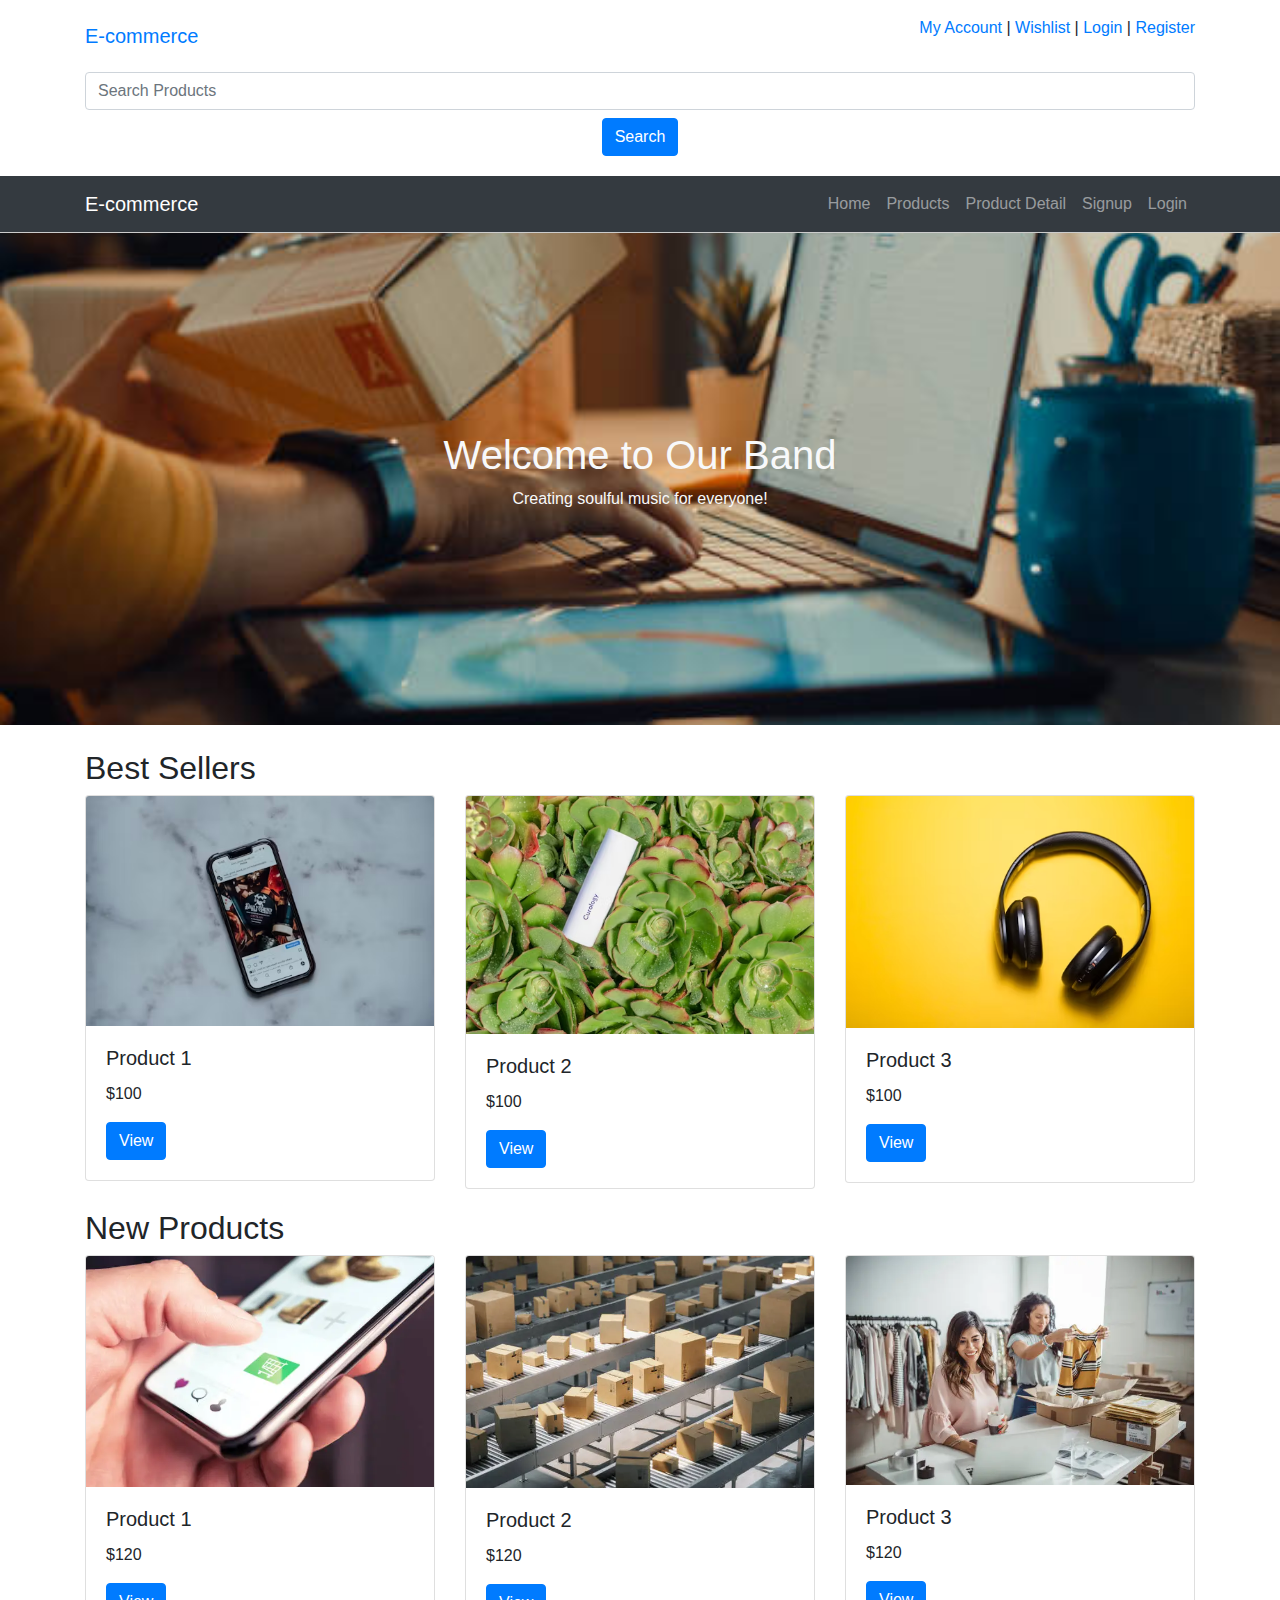
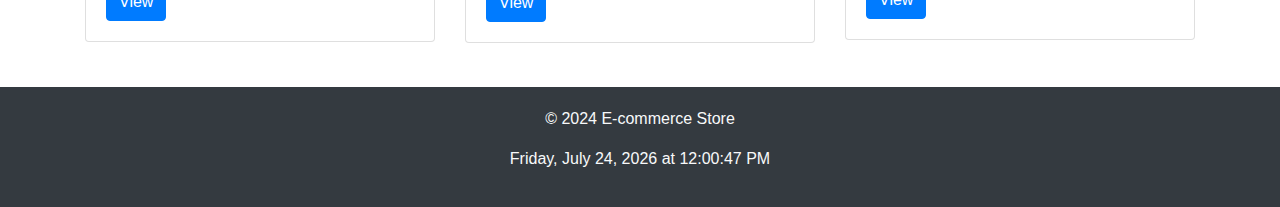
<file: index.html>
<!DOCTYPE html>
<html lang="en">
<head>
    <meta charset="UTF-8">
    <meta name="viewport" content="width=device-width, initial-scale=1.0">
    <title>Homepage - E-commerce</title>
    <link rel="stylesheet" href="https://stackpath.bootstrapcdn.com/bootstrap/4.5.2/css/bootstrap.min.css">
    <link rel="stylesheet" href="styles.css">
</head>
<body>
    <!-- Header -->
    <header class="container">
        <div class="row justify-content-between py-3">
            <div class="col imagess">
                <a class="navbar-brand" href="index.html">E-commerce</a>
            </div>
            <div class="col text-right">
                <a href="#">My Account</a> | <a href="#">Wishlist</a> | <a href="login.html">Login</a> | <a href="signup.html">Register</a>
            </div>
        </div>
    </header>

    <!-- Search Bar -->
    <div class="container text-center">
        <input type="text" class="form-control" placeholder="Search Products">
        <button class="btn btn-primary mt-2">Search</button>
    </div>

    <!-- Navigation Menu -->
    <nav id="navber" class="navbar navbar-expand-lg navbar-dark bg-dark">
        <div class="container">
            <a class="navbar-brand" href="index.html">E-commerce</a>
            <div class="collapse navbar-collapse">
                <ul class="navbar-nav ml-auto">
                    <li class="nav-item"><a class="nav-link" href="index.html">Home</a></li>
                    <li class="nav-item"><a class="nav-link" href="products.html">Products</a></li>
                    <li class="nav-item"><a class="nav-link" href="product-detail.html">Product Detail</a></li>
                    <li class="nav-item"><a class="nav-link" href="signup.html">Signup</a></li>
                    <li class="nav-item"><a class="nav-link" href="login.html">Login</a></li>
                </ul>
            </div>
        </div>
    </nav>


    <!-- Banner -->
    <section id="bannerss" class="bg-dark text-light text-center p-5">
        <div class="container" style="max-width: 1250px; padding-top: 150px; padding-bottom: 150px;">
            <h1>Welcome to Our Band</h1>
            <p>Creating soulful music for everyone!</p>
        </div>
    </section>

    <!-- Product Rows -->
    <div class="container mt-4">
        <h2>Best Sellers</h2>
        <div class="row">
            <!-- Product Card -->
            <div class="col-md-4">
                <div class="card">
                    <img src="images/01.avif" class="card-img-top" alt="Product 1">
                    <div class="card-body">
                        <h5 class="card-title">Product 1</h5>
                        <p class="card-text">$100</p>
                        <a href="product-detail.html" class="btn btn-primary">View</a>
                    </div>
                </div>
            </div>
            <div class="col-md-4">
                <div class="card">
                    <img src="images/02.avif" class="card-img-top" alt="Product 1">
                    <div class="card-body">
                        <h5 class="card-title">Product 2</h5>
                        <p class="card-text">$100</p>
                        <a href="product-detail.html" class="btn btn-primary">View</a>
                    </div>
                </div>
            </div>
            <div class="col-md-4">
                <div class="card">
                    <img src="images/03.avif" class="card-img-top" alt="Product 1">
                    <div class="card-body">
                        <h5 class="card-title">Product 3</h5>
                        <p class="card-text">$100</p>
                        <a href="product-detail.html" class="btn btn-primary">View</a>
                    </div>
                </div>
            </div>
            <!-- Repeat for more products -->
        </div>

        <h2>New Products</h2>
        <div class="row">
            <!-- Product Card -->
            <div class="col-md-4">
                <div class="card">
                    <img src="images/istockphoto-1287186681-612x612.webp" class="card-img-top" alt="Product 2">
                    <div class="card-body">
                        <h5 class="card-title">Product 1</h5>
                        <p class="card-text">$120</p>
                        <a href="product-detail.html" class="btn btn-primary">View</a>
                    </div>
                </div>
            </div>
            <div class="col-md-4">
                <div class="card">
                    <img src="images/002.webp" class="card-img-top" alt="Product 2">
                    <div class="card-body">
                        <h5 class="card-title">Product 2</h5>
                        <p class="card-text">$120</p>
                        <a href="product-detail.html" class="btn btn-primary">View</a>
                    </div>
                </div>
            </div>
            <div class="col-md-4">
                <div class="card">
                    <img src="images/001.webp" class="card-img-top" alt="Product 2">
                    <div class="card-body">
                        <h5 class="card-title">Product 3</h5>
                        <p class="card-text">$120</p>
                        <a href="product-detail.html" class="btn btn-primary">View</a>
                    </div>
                </div>
            </div>
            <!-- Repeat for more products -->
        </div>
    </div>

    <!-- Footer -->
    <footer class="text-center mt-4 bg-dark text-light">
        <p>&copy; 2024 E-commerce Store</p>
        <p id="dateTime"></p> <!-- Display Date & Time here -->
    </footer>

    <script src="https://code.jquery.com/jquery-3.5.1.slim.min.js"></script>
    <script src="https://cdn.jsdelivr.net/npm/@popperjs/core@2.9.2/dist/umd/popper.min.js"></script>
    <script src="https://stackpath.bootstrapcdn.com/bootstrap/4.5.2/js/bootstrap.min.js"></script>
    <script src="script.js"></script>
</body>
</html>
</file>
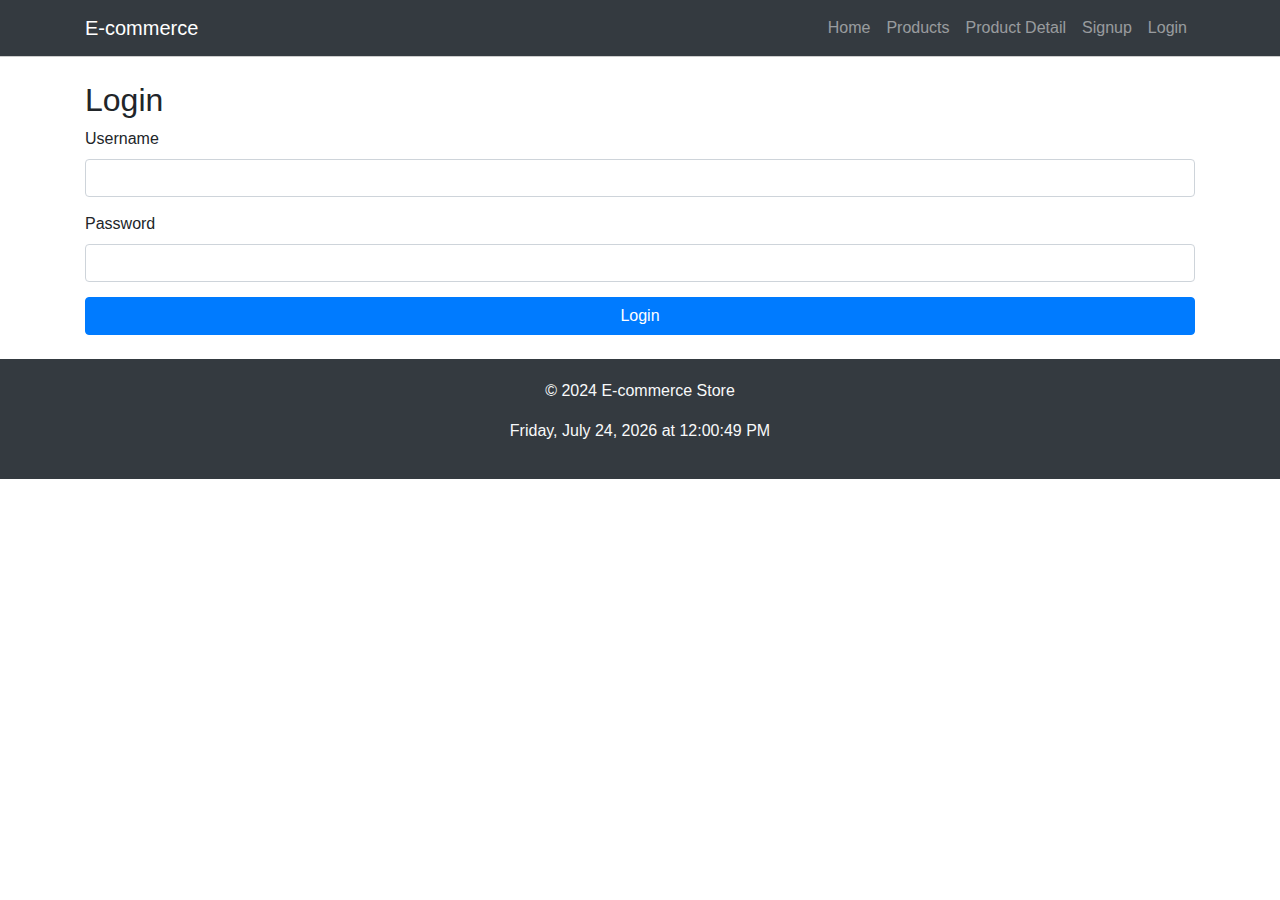
<file: login.html>
<!DOCTYPE html>
<html lang="en">
<head>
    <meta charset="UTF-8">
    <meta name="viewport" content="width=device-width, initial-scale=1.0">
    <title>Login - E-commerce</title>
    <link rel="stylesheet" href="https://stackpath.bootstrapcdn.com/bootstrap/4.5.2/css/bootstrap.min.css">
    <link rel="stylesheet" href="styles.css">
</head>
<body>

       <!-- Navigation Menu -->
   <nav class="navbar navbar-expand-lg navbar-dark bg-dark">
    <div class="container">
        <a class="navbar-brand" href="index.html">E-commerce</a>
        <div class="collapse navbar-collapse">
            <ul class="navbar-nav ml-auto">
                <li class="nav-item"><a class="nav-link" href="index.html">Home</a></li>
                <li class="nav-item"><a class="nav-link" href="products.html">Products</a></li>
                <li class="nav-item"><a class="nav-link" href="product-detail.html">Product Detail</a></li>
                <li class="nav-item"><a class="nav-link" href="signup.html">Signup</a></li>
                <li class="nav-item"><a class="nav-link" href="login.html">Login</a></li>
            </ul>
        </div>
    </div>
</nav>

    <div class="container mt-4">
        <h2>Login</h2>
        <form id="loginForm">
            <div class="form-group">
                <label for="username">Username</label>
                <input type="text" class="form-control" id="username" required>
            </div>
            <div class="form-group">
                <label for="password">Password</label>
                <input type="password" class="form-control" id="password" required>
            </div>
            <button type="submit" class="btn btn-primary">Login</button>
        </form>
    </div>

            <!-- Footer -->
            <footer class="text-center mt-4 bg-dark text-light">
                <p>&copy; 2024 E-commerce Store</p>
                <p id="dateTime"></p> <!-- Display Date & Time here -->
            </footer>
    <script src="https://code.jquery.com/jquery-3.5.1.slim.min.js"></script>
    <script src="https://cdn.jsdelivr.net/npm/@popperjs/core@2.9.2/dist/umd/popper.min.js"></script>
    <script src="https://stackpath.bootstrapcdn.com/bootstrap/4.5.2/js/bootstrap.min.js"></script>
    <script src="script.js"></script>
</body>
</html>
</file>
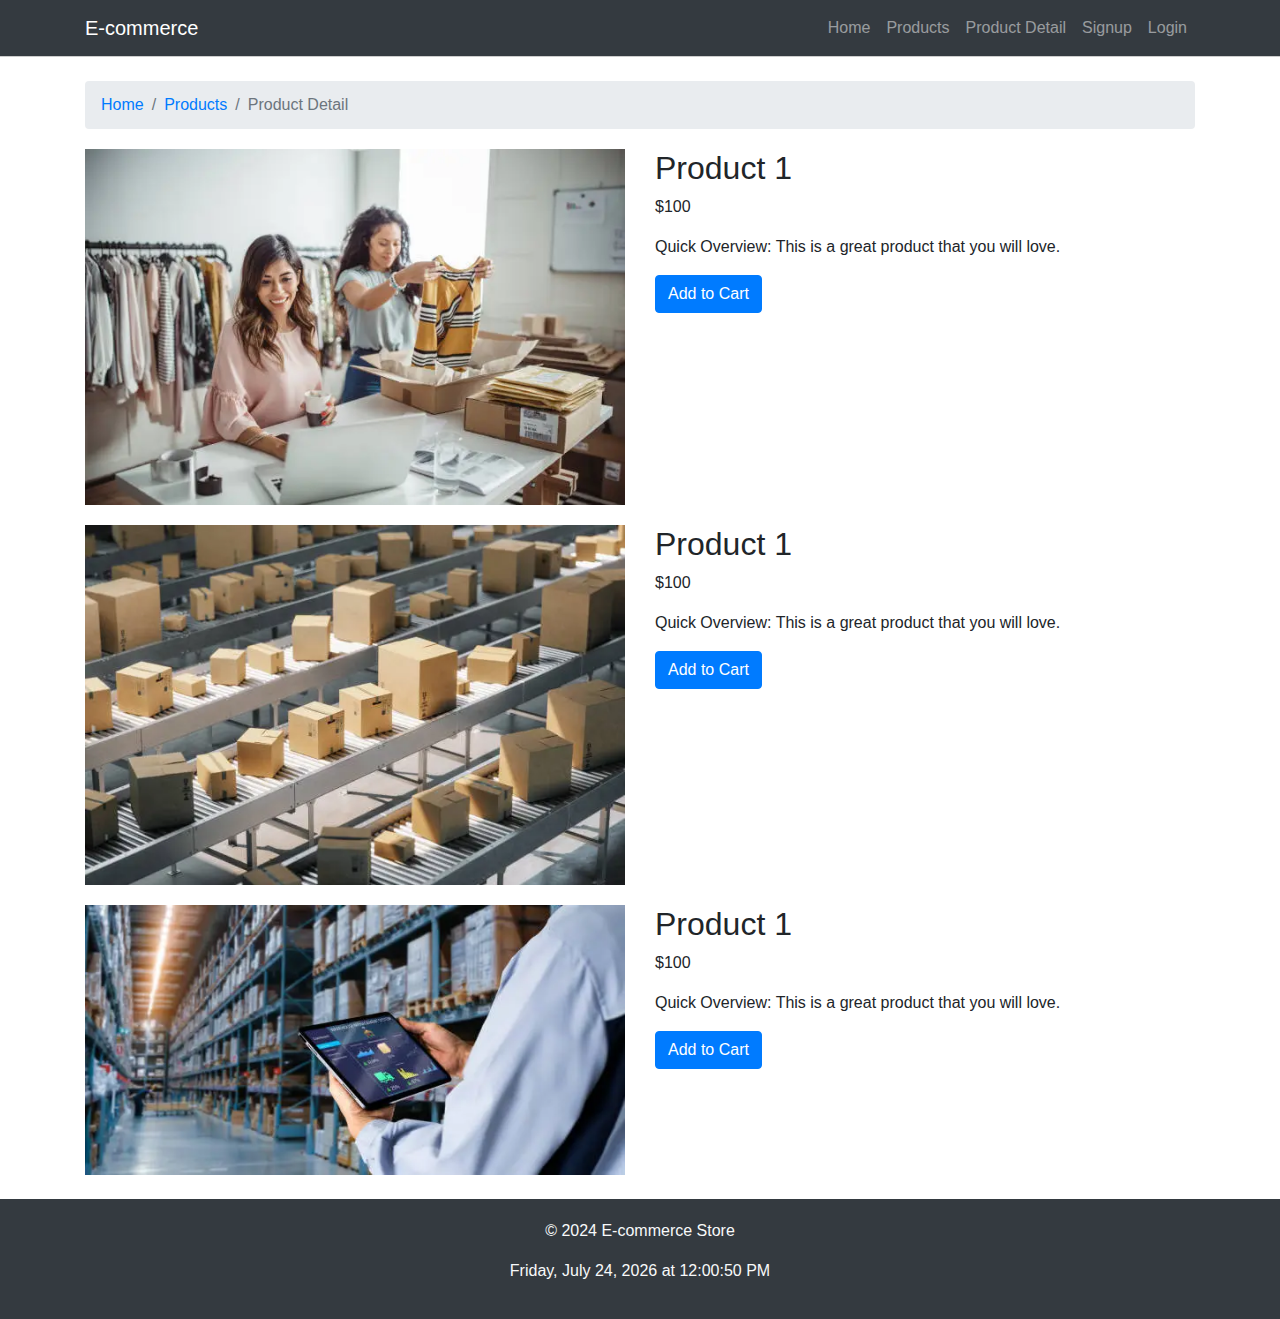
<file: product-detail.html>
<!DOCTYPE html>
<html lang="en">
<head>
    <meta charset="UTF-8">
    <meta name="viewport" content="width=device-width, initial-scale=1.0">
    <title>Product Detail - E-commerce</title>
    <link rel="stylesheet" href="https://stackpath.bootstrapcdn.com/bootstrap/4.5.2/css/bootstrap.min.css">
    <link rel="stylesheet" href="styles.css">
</head>
<body>
    <!-- Navigation Menu -->
    <nav class="navbar navbar-expand-lg navbar-dark bg-dark">
        <div class="container">
            <a class="navbar-brand" href="index.html">E-commerce</a>
            <div class="collapse navbar-collapse">
                <ul class="navbar-nav ml-auto">
                    <li class="nav-item"><a class="nav-link" href="index.html">Home</a></li>
                    <li class="nav-item"><a class="nav-link" href="products.html">Products</a></li>
                    <li class="nav-item"><a class="nav-link" href="product-detail.html">Product Detail</a></li>
                    <li class="nav-item"><a class="nav-link" href="signup.html">Signup</a></li>
                    <li class="nav-item"><a class="nav-link" href="login.html">Login</a></li>
                </ul>
            </div>
        </div>
    </nav>

    <div class="container mt-4">
        <!-- Breadcrumb -->
        <nav aria-label="breadcrumb">
            <ol class="breadcrumb">
                <li class="breadcrumb-item"><a href="index.html">Home</a></li>
                <li class="breadcrumb-item"><a href="products.html">Products</a></li>
                <li class="breadcrumb-item active" aria-current="page">Product Detail</li>
            </ol>
        </nav>

        <div class="row gapppp">
            <!-- Product Image Zoom -->
            <div class="col-md-6">
                <img src="images/001.webp" class="img-fluid" alt="Product 1">
            </div>

            <!-- Product Detail -->
            <div class="col-md-6">
                <h2>Product 1</h2>
                <p>$100</p>
                <p>Quick Overview: This is a great product that you will love.</p>
                <button class="btn btn-primary">Add to Cart</button>
            </div>
        </div>
        <div class="row gapppp">
            <!-- Product Image Zoom -->
            <div class="col-md-6 ">
                <img src="images/002.webp" class="img-fluid" alt="Product 1">
            </div>

            <!-- Product Detail -->
            <div class="col-md-6">
                <h2>Product 1</h2>
                <p>$100</p>
                <p>Quick Overview: This is a great product that you will love.</p>
                <button class="btn btn-primary">Add to Cart</button>
            </div>
        </div>
        <div class="row gapppp">
            <!-- Product Image Zoom -->
            <div class="col-md-6">
                <img src="images/003.webp" class="img-fluid" alt="Product 1">
            </div>

            <!-- Product Detail -->
            <div class="col-md-6">
                <h2>Product 1</h2>
                <p>$100</p>
                <p>Quick Overview: This is a great product that you will love.</p>
                <button class="btn btn-primary">Add to Cart</button>
            </div>
        </div>
    </div>

      <!-- Footer -->
      <footer class="text-center mt-4 bg-dark text-light">
        <p>&copy; 2024 E-commerce Store</p>
        <p id="dateTime"></p> <!-- Display Date & Time here -->
    </footer>

    <script src="https://code.jquery.com/jquery-3.5.1.slim.min.js"></script>
    <script src="https://cdn.jsdelivr.net/npm/@popperjs/core@2.9.2/dist/umd/popper.min.js"></script>
    <script src="https://stackpath.bootstrapcdn.com/bootstrap/4.5.2/js/bootstrap.min.js"></script>
    <script src="script.js"></script>
</body>
</html>
</file>
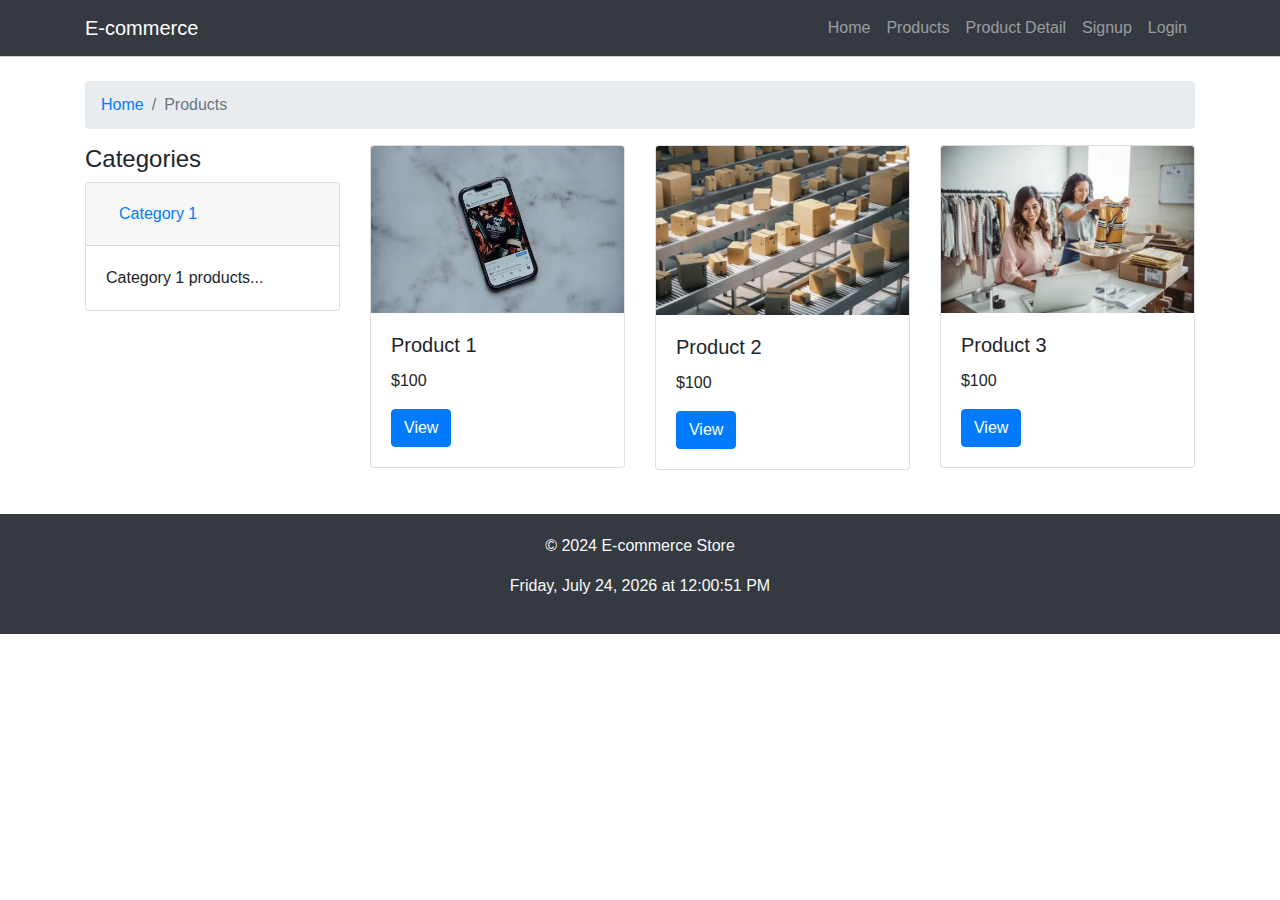
<file: products.html>
<!DOCTYPE html>
<html lang="en">
<head>
    <meta charset="UTF-8">
    <meta name="viewport" content="width=device-width, initial-scale=1.0">
    <title>Products - E-commerce</title>
    <link rel="stylesheet" href="https://stackpath.bootstrapcdn.com/bootstrap/4.5.2/css/bootstrap.min.css">
    <link rel="stylesheet" href="styles.css">
</head>
<body>
        <!-- Navigation Menu -->
        <nav class="navbar navbar-expand-lg navbar-dark bg-dark">
            <div class="container">
                <a class="navbar-brand" href="index.html">E-commerce</a>
                <div class="collapse navbar-collapse">
                    <ul class="navbar-nav ml-auto">
                        <li class="nav-item"><a class="nav-link" href="index.html">Home</a></li>
                        <li class="nav-item"><a class="nav-link" href="products.html">Products</a></li>
                        <li class="nav-item"><a class="nav-link" href="product-detail.html">Product Detail</a></li>
                        <li class="nav-item"><a class="nav-link" href="signup.html">Signup</a></li>
                        <li class="nav-item"><a class="nav-link" href="login.html">Login</a></li>
                    </ul>
                </div>
            </div>
        </nav>

    <div class="container mt-4">
        <!-- Breadcrumb -->
        <nav aria-label="breadcrumb">
            <ol class="breadcrumb">
                <li class="breadcrumb-item"><a href="index.html">Home</a></li>
                <li class="breadcrumb-item active" aria-current="page">Products</li>
            </ol>
        </nav>

        <div class="row">
            <!-- Categories (Accordion) -->
            <div class="col-md-3">
                <h4>Categories</h4>
                <div id="accordion">
                    <div class="card">
                        <div class="card-header" id="headingOne">
                            <h5 class="mb-0">
                                <button class="btn btn-link" data-toggle="collapse" data-target="#collapseOne">
                                    Category 1
                                </button>
                            </h5>
                        </div>
                        <div id="collapseOne" class="collapse show">
                            <div class="card-body">
                                Category 1 products...
                            </div>
                        </div>
                    </div>
                    <!-- Repeat for more categories -->
                </div>
            </div>

            <!-- Products Row -->
            <div class="col-md-9">
                <div class="row">
                    <!-- Product Card -->
                    <div class="col-md-4">
                        <div class="card">
                            <img src="images/01.avif" class="card-img-top" alt="Product 1">
                            <div class="card-body">
                                <h5 class="card-title">Product 1</h5>
                                <p class="card-text">$100</p>
                                <a href="product-detail.html" class="btn btn-primary">View</a>
                            </div>
                        </div>
                    </div>
                    <div class="col-md-4">
                        <div class="card">
                            <img src="images/002.webp" class="card-img-top" alt="Product 1">
                            <div class="card-body">
                                <h5 class="card-title">Product 2</h5>
                                <p class="card-text">$100</p>
                                <a href="product-detail.html" class="btn btn-primary">View</a>
                            </div>
                        </div>
                    </div>
                    <div class="col-md-4">
                        <div class="card">
                            <img src="images/001.webp" class="card-img-top" alt="Product 1">
                            <div class="card-body">
                                <h5 class="card-title">Product 3</h5>
                                <p class="card-text">$100</p>
                                <a href="product-detail.html" class="btn btn-primary">View</a>
                            </div>
                        </div>
                    </div>
                    <!-- Repeat for more products -->
                </div>
            </div>
        </div>
    </div>

        <!-- Footer -->
        <footer class="text-center mt-4 bg-dark text-light">
            <p>&copy; 2024 E-commerce Store</p>
            <p id="dateTime"></p> <!-- Display Date & Time here -->
        </footer>

    <script src="https://code.jquery.com/jquery-3.5.1.slim.min.js"></script>
    <script src="https://cdn.jsdelivr.net/npm/@popperjs/core@2.9.2/dist/umd/popper.min.js"></script>
    <script src="https://stackpath.bootstrapcdn.com/bootstrap/4.5.2/js/bootstrap.min.js"></script>
    <script src="script.js"></script>
</body>
</html>
</file>
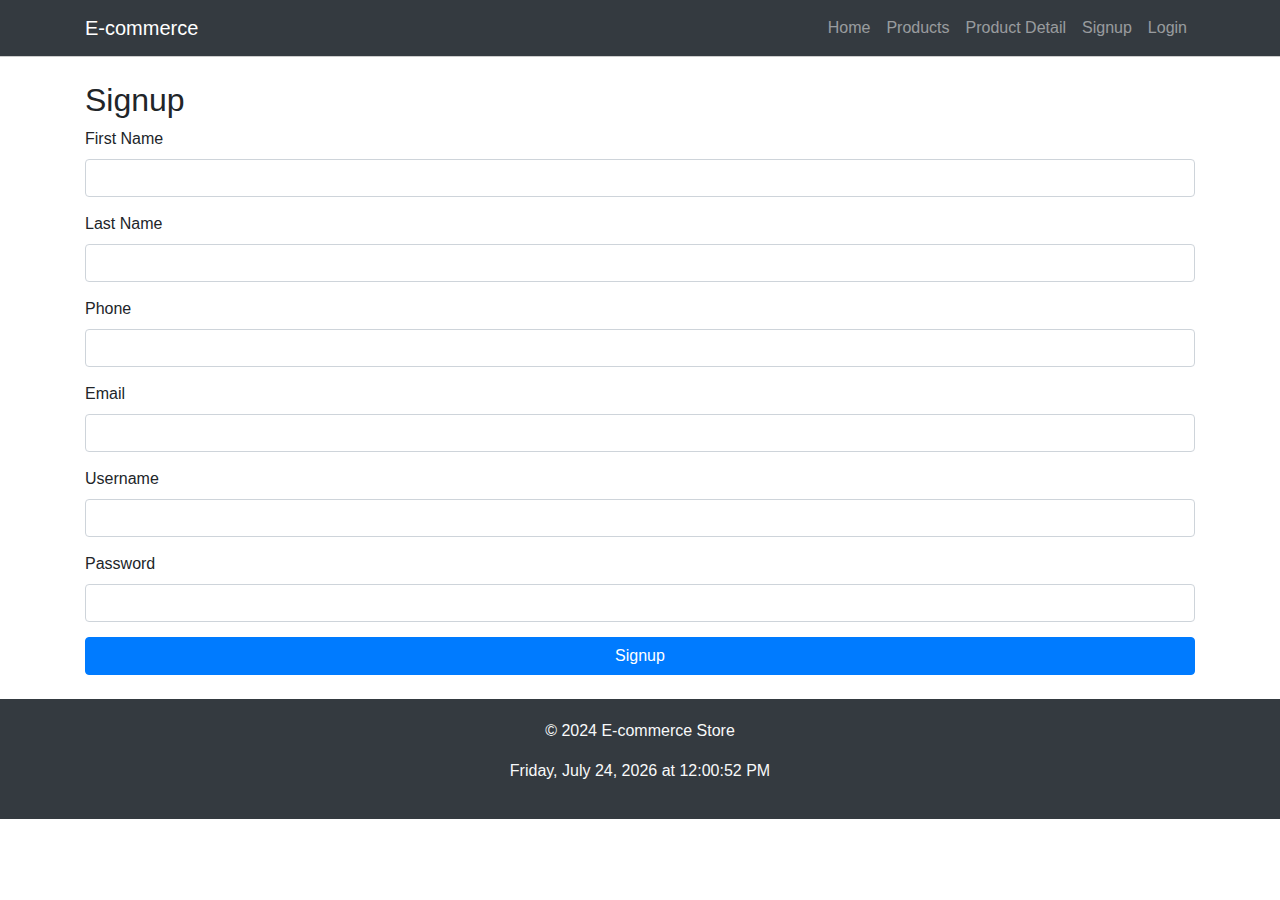
<file: signup.html>
<!DOCTYPE html>
<html lang="en">
<head>
    <meta charset="UTF-8">
    <meta name="viewport" content="width=device-width, initial-scale=1.0">
    <title>Signup - E-commerce</title>
    <link rel="stylesheet" href="https://stackpath.bootstrapcdn.com/bootstrap/4.5.2/css/bootstrap.min.css">
    <link rel="stylesheet" href="styles.css">
</head>
<body>

   <!-- Navigation Menu -->
   <nav class="navbar navbar-expand-lg navbar-dark bg-dark">
    <div class="container">
        <a class="navbar-brand" href="index.html">E-commerce</a>
        <div class="collapse navbar-collapse">
            <ul class="navbar-nav ml-auto">
                <li class="nav-item"><a class="nav-link" href="index.html">Home</a></li>
                <li class="nav-item"><a class="nav-link" href="products.html">Products</a></li>
                <li class="nav-item"><a class="nav-link" href="product-detail.html">Product Detail</a></li>
                <li class="nav-item"><a class="nav-link" href="signup.html">Signup</a></li>
                <li class="nav-item"><a class="nav-link" href="login.html">Login</a></li>
            </ul>
        </div>
    </div>
</nav>


    <div class="container mt-4">
        <h2>Signup</h2>
        <form id="signupForm">
            <div class="form-group">
                <label for="firstName">First Name</label>
                <input type="text" class="form-control" id="firstName" required>
            </div>
            <div class="form-group">
                <label for="lastName">Last Name</label>
                <input type="text" class="form-control" id="lastName" required>
            </div>
            <div class="form-group">
                <label for="phone">Phone</label>
                <input type="tel" class="form-control" id="phone" required>
            </div>
            <div class="form-group">
                <label for="email">Email</label>
                <input type="email" class="form-control" id="email" required>
            </div>
            <div class="form-group">
                <label for="username">Username</label>
                <input type="text" class="form-control" id="username" required>
            </div>
            <div class="form-group">
                <label for="password">Password</label>
                <input type="password" class="form-control" id="password" required>
            </div>
            <button type="submit" class="btn btn-primary">Signup</button>
        </form>
    </div>

        <!-- Footer -->
        <footer class="text-center mt-4 bg-dark text-light">
            <p>&copy; 2024 E-commerce Store</p>
            <p id="dateTime"></p> <!-- Display Date & Time here -->
        </footer>

    <script src="https://code.jquery.com/jquery-3.5.1.slim.min.js"></script>
    <script src="https://cdn.jsdelivr.net/npm/@popperjs/core@2.9.2/dist/umd/popper.min.js"></script>
    <script src="https://stackpath.bootstrapcdn.com/bootstrap/4.5.2/js/bootstrap.min.js"></script>
    <script src="script.js"></script>
</body>
</html>
</file>
<file: styles.css>
body {
    font-family: Arial, sans-serif;
}

.navbar {
    border-bottom: 1px solid #ccc;
}

footer {
    background-color: #f8f9fa;
    padding: 20px;
    position: relative;
    bottom: 0;
    width: 100%;
}

.card {
    margin-bottom: 20px;
}

.carousel-inner img {
    height: 400px;
}

.form-group {
    margin-bottom: 15px;
}

button[type="submit"] {
    width: 100%;
}
#bannerss{
    background-image: url(images/banner.jpg);
    background-position: center; 
    background-repeat: no-repeat; 
    background-size: cover; 
    background-color: rgba(0, 0, 0, 0.5);
}
#navber{
    margin-top: 20px;
}
.gapppp{
    margin-top: 20px;
}
</file>
